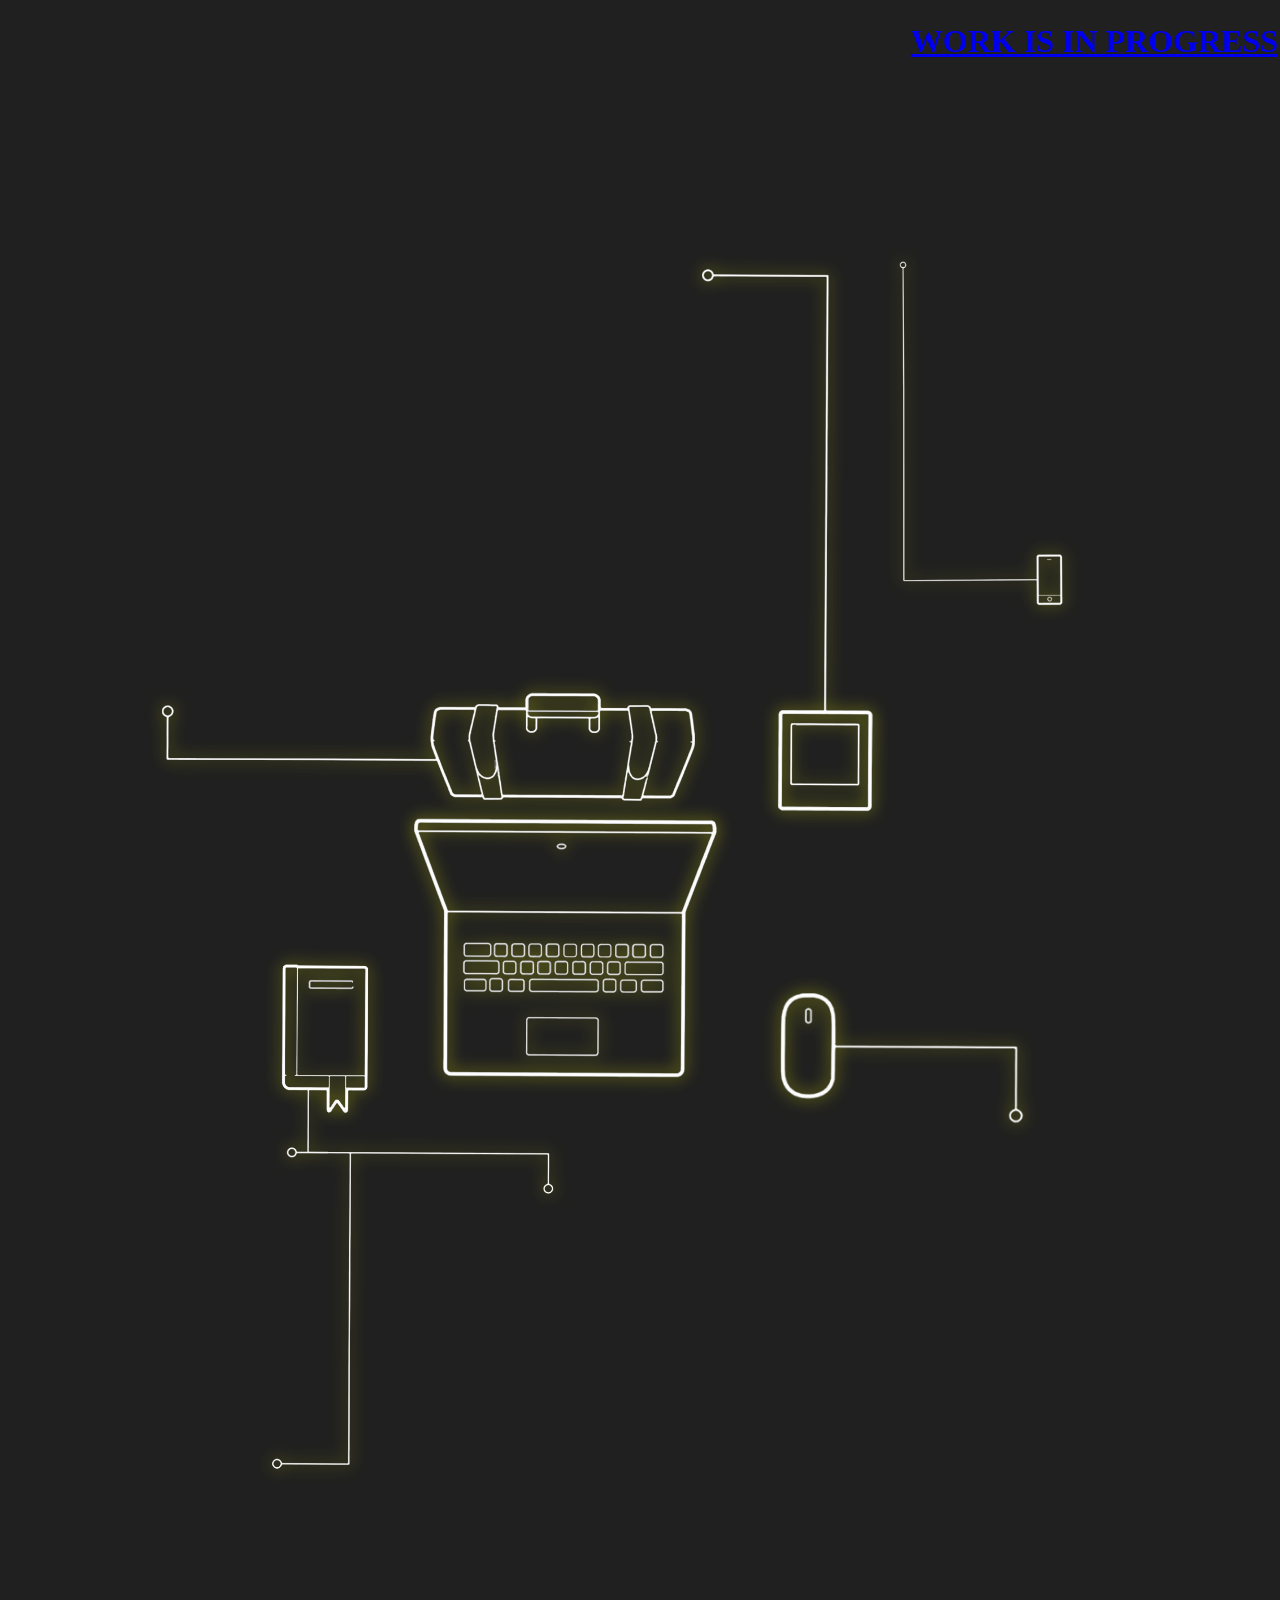
<file: index.html>
<!DOCTYPE html>
<html lang="en">
<head>
    <link href="https://fonts.googleapis.com/css2?family=Montserrat:wght@700&display=swap" rel="stylesheet">
    <meta charset="UTF-8">
    <meta name="viewport" content="width=device-width, initial-scale=1.0">
    <title>Ahmed Aman | Portfolio</title>
    <link rel="stylesheet" href="style.css">
<script src="script.js"></script>
</head>

<body>


        <div class="main">
            <div class="grid">
                        <div class="profilericon" onclick="toggleDiv('profile')">
                            <img width="50%" src="images/profiler.png" alt="PROFILER">
                        </div>  

                        <section></section>

                        <section id="profile" class="profile-div hidden resume">
                            <div>
                                <h1 class="name">AHMED AMAN</h1>
                                <img width="60%" src="images/profile.png" alt="Ahmed Aman">
                                <p>
                                    Experienced and dedicated educator with 5 years of teaching expertise, specializing in computer education. 
                                    Proficient in Python, HTML, CSS, and MS Office, with a strong ability to simplify complex concepts 
                                    for better student understanding. 
                                </p>
                                <p>
                                    Additionally, I have 1 year of experience as an HR executive, bringing strong administrative, communication, 
                                    and organizational skills. Passionate about fostering a dynamic and interactive learning environment that promotes 
                                    digital literacy, critical thinking, and overall student growth.
                                </p>
                            </div>
                        </section>

                        <section></section>

                        <div class="workicon" >
                            <img width="80%" src="images/work.png" alt="WORK EXPERIENCE"onclick="toggleDiv('work')">
                        </div>   
                        <section id="work" class="work-div hidden resume" onclick="toggleDiv('work')">   
                            
                            <div>
                                <h2>WORK EXPERIENCE</h2>
                                <p class="workex">
                                    <span class="year">Present</span> HansVahini Shishu Sadan Sr. Sec. School - Pipliya Kallan<br>
                                    <span class="highlight indent">COMPUTER TEACHER</span>
                                    <span class="highlight indent">RS-CIT INSTRUCTOR</span><br>
                                
                                    <span class="year">2022-23</span> Bhaskar Academy - Raipur<br>
                                    <span class="highlight indent">COMPUTER TEACHER</span><br>
                                
                                    <span class="year">2021-22</span> Mayur Public School - Raipur<br>
                                    <span class="highlight indent">COMPUTER TEACHER</span><br>
                                
                                    <span class="year">2019-20</span> Mewar Mining & Construction - Nimbahera<br>
                                    <span class="highlight indent">HR EXECUTIVE</span><br>
                                
                                    <span class="year">2016-18</span> HansVahini Shishu Sadan Sr. Sec. School - Pipliya Kallan<br>
                                    <span class="highlight indent">COMPUTER TEACHER</span>
                                </p>
                                
                            </div>
                        </section>
                        <div class="contacticon" >
                            <img width="50%" src="images/contact.png" alt="CONTACT"onclick="toggleDiv('contact')">
                        </div>  
                        <section id="contact" class="contact hidden resume" onclick="toggleDiv('contact')">
                            <div>
                                <h2>CONTACT</h2>
                                <p class="info">
                                    📧 Email: <a href="mailto:Ahmedaman.office@gmail.com">Ahmedaman.office@gmail.com</a><br>
                                    📍 Location: Rajasthan, India<br>
                                    📱 Phone: +91 XXXXXXXXXX<br>
                                    🌐 Website: <a href="https://yourwebsite.com" target="_blank">Work Is in Progress</a><br>
                                    🕒 Available: Mon - Fri | 9 AM - 6 PM 
                                </p>
                                
                            </div>
                        </section>

                        <div class="resumeicon" >
                            <img width="90%" src="images/RESUME.png" alt="EVERYTHING"onclick="toggleAll()">
                        </div>  
                    
                        <div class="educationicon" >
                            <img width="50%" src="images/education.png" alt="education"onclick="toggleedu()">
                        </div>  
                        
                        <div class="SKILLICON" >
                            <img width="50%" src="images/skill.png" alt="SKILLS"onclick="toggleDivs()">
                        </div> 
            
            </div>
            
    </div>

<div class="containor">
    <div id="edu" class="edu hidden resume">                       <div>
        <h2>CERTIFICATIONS</h2>
        <div class="cert">
            <img src="images/css1.png" alt="CSS">
            <div>
                <h3>ALISON.COM</h3>
                <p CLASS='highlight'>CSS COURSE</p>
            </div>
        </div>

        <div class="cert">
            <img src="images/olevel1.png" alt="O Level">
            <div>
                <h3>DOEACC (NIEL-IT)</h3>
                <p CLASS='highlight'>'O' LEVEL</p>
            </div>
        </div>

        <div class="cert">
            <img src="images/rscit1.png" alt="RSCIT">
            <div>
                <h3>VARDHMAN MAHAVEER OPEN <br>UNIVERSITY (KOTA)</h3>
                <p  CLASS='highlight'>RS-CIT</p>
            </div>
        </div>



        <div>
            <h2>LANGUAGES</h2>
            <div class="LANGUAGES">
                <P style="font-size:x-large;"> HINDI - Native </P>
                <P style="font-size:x-large;"> URDU - Native </P>
                <P style="font-size:x-large;"> ENGLISH - INTERMEDIATE </P>
            </div>
        </div>
    </div>
  
</div>


<div class="containor"></div>
    <div id="padhai" class="padhai  hidden resume">                       <div>
        <h2>EDUCATION</h2>
        <p style="font-size: large;"><STRONG>
            <span class="year">2025 - </span> ~VIVEKANAND GLOBAL UNIVERSITY - JAIPUR<br>
            <span class="highlight indent">M.C.A</span><br>
        
            <span class="year">2021 - 24</span> MAHARSHI DAYANAND SARASWATI UNIVERSITY  - AJMER<br>
            <span class="highlight indent">B.A</span><br>
        
            <span class="year">2017 - 18 </span> RAJASTHAN STATE OPEN SCHOOL<br>
            <span class="highlight indent">10+2 (ARTS)</span><br>
        
            <span class="year">2021 - 24</span> SECONDARY EDUCATION BOARD<br>
            <span class="highlight indent">10TH</span><br>
        </STRONG></P>

    </div>
  
</div>
<div CLASS="BODY">
    
    <div class="containor"></div>
    <div id="skills" class="skills hidden resume" onclick="toggleDiv('skills')">                       <div>
        <h2>MY SKILLS</h2>
        

    </div>
  
</div>





<div id="skills-container "class="skills-container skills hidden"onclick="toggleDiv('skills-container')">
    
    <div class="skill" data-percent="90">
        <svg viewBox="0 0 100 100">
            <circle class="bg" cx="50" cy="50" r="45"></circle>
            <circle class="progress" cx="50" cy="50" r="45"></circle>
        </svg>
        <div class="label">MS OFFICE</div>
    </div>

    <div class="skill" data-percent="80">
        <svg viewBox="0 0 100 100">
            <circle class="bg" cx="50" cy="50" r="45"></circle>
            <circle class="progress" cx="50" cy="50" r="45"></circle>
        </svg>
        <div class="label">PS</div>
    </div>

    <div class="skill" data-percent="75">
        <svg viewBox="0 0 100 100">
            <circle class="bg" cx="50" cy="50" r="45"></circle>
            <circle class="progress" cx="50" cy="50" r="45"></circle>
        </svg>
        <div class="label">ENGLISH TYPING 50 WPM</div>
    </div>

    <div class="skill" data-percent="85">
        <svg viewBox="0 0 100 100">
            <circle class="bg" cx="50" cy="50" r="45"></circle>
            <circle class="progress" cx="50" cy="50" r="45"></circle>
        </svg>
        <div class="label">PYTHON</div>
    </div>

    <div class="skill" data-percent="80">
        <svg viewBox="0 0 100 100">
            <circle class="bg" cx="50" cy="50" r="45"></circle>
            <circle class="progress" cx="50" cy="50" r="45"></circle>
        </svg>
        <div class="label">CSS</div>
    </div>

    <div class="skill" data-percent="75">
        <svg viewBox="0 0 100 100">
            <circle class="bg" cx="50" cy="50" r="45"></circle>
            <circle class="progress" cx="50" cy="50" r="45"></circle>
        </svg>
        <div class="label">HTML</div>
    </div>

    <div class="skill" data-percent="70">
        <svg viewBox="0 0 100 100">
            <circle class="bg" cx="50" cy="50" r="45"></circle>
            <circle class="progress" cx="50" cy="50" r="45"></circle>
        </svg>
        <div class="label">SQL</div>
    </div>

    <div class="skill" data-percent="85">
        <svg viewBox="0 0 100 100">
            <circle class="bg" cx="50" cy="50" r="45"></circle>
            <circle class="progress" cx="50" cy="50" r="45"></circle>
        </svg>
        <div class="label">PROBLEM SOLVING</div>
    </div>

    <div class="skill" data-percent="80">
        <svg viewBox="0 0 100 100">
            <circle class="bg" cx="50" cy="50" r="45"></circle>
            <circle class="progress" cx="50" cy="50" r="45"></circle>
        </svg>
        <div class="label">LINUX</div>
    </div>
</div>
</div>

<div style="position: absolute; top:2px; right:2px"

class="webiste"><strong>
<a href='https://ndropie.github.io/cv/'> <h1>WORK IS IN PROGRESS</h1></a> </a></strong>
</div>
</body>
</html>
</file>
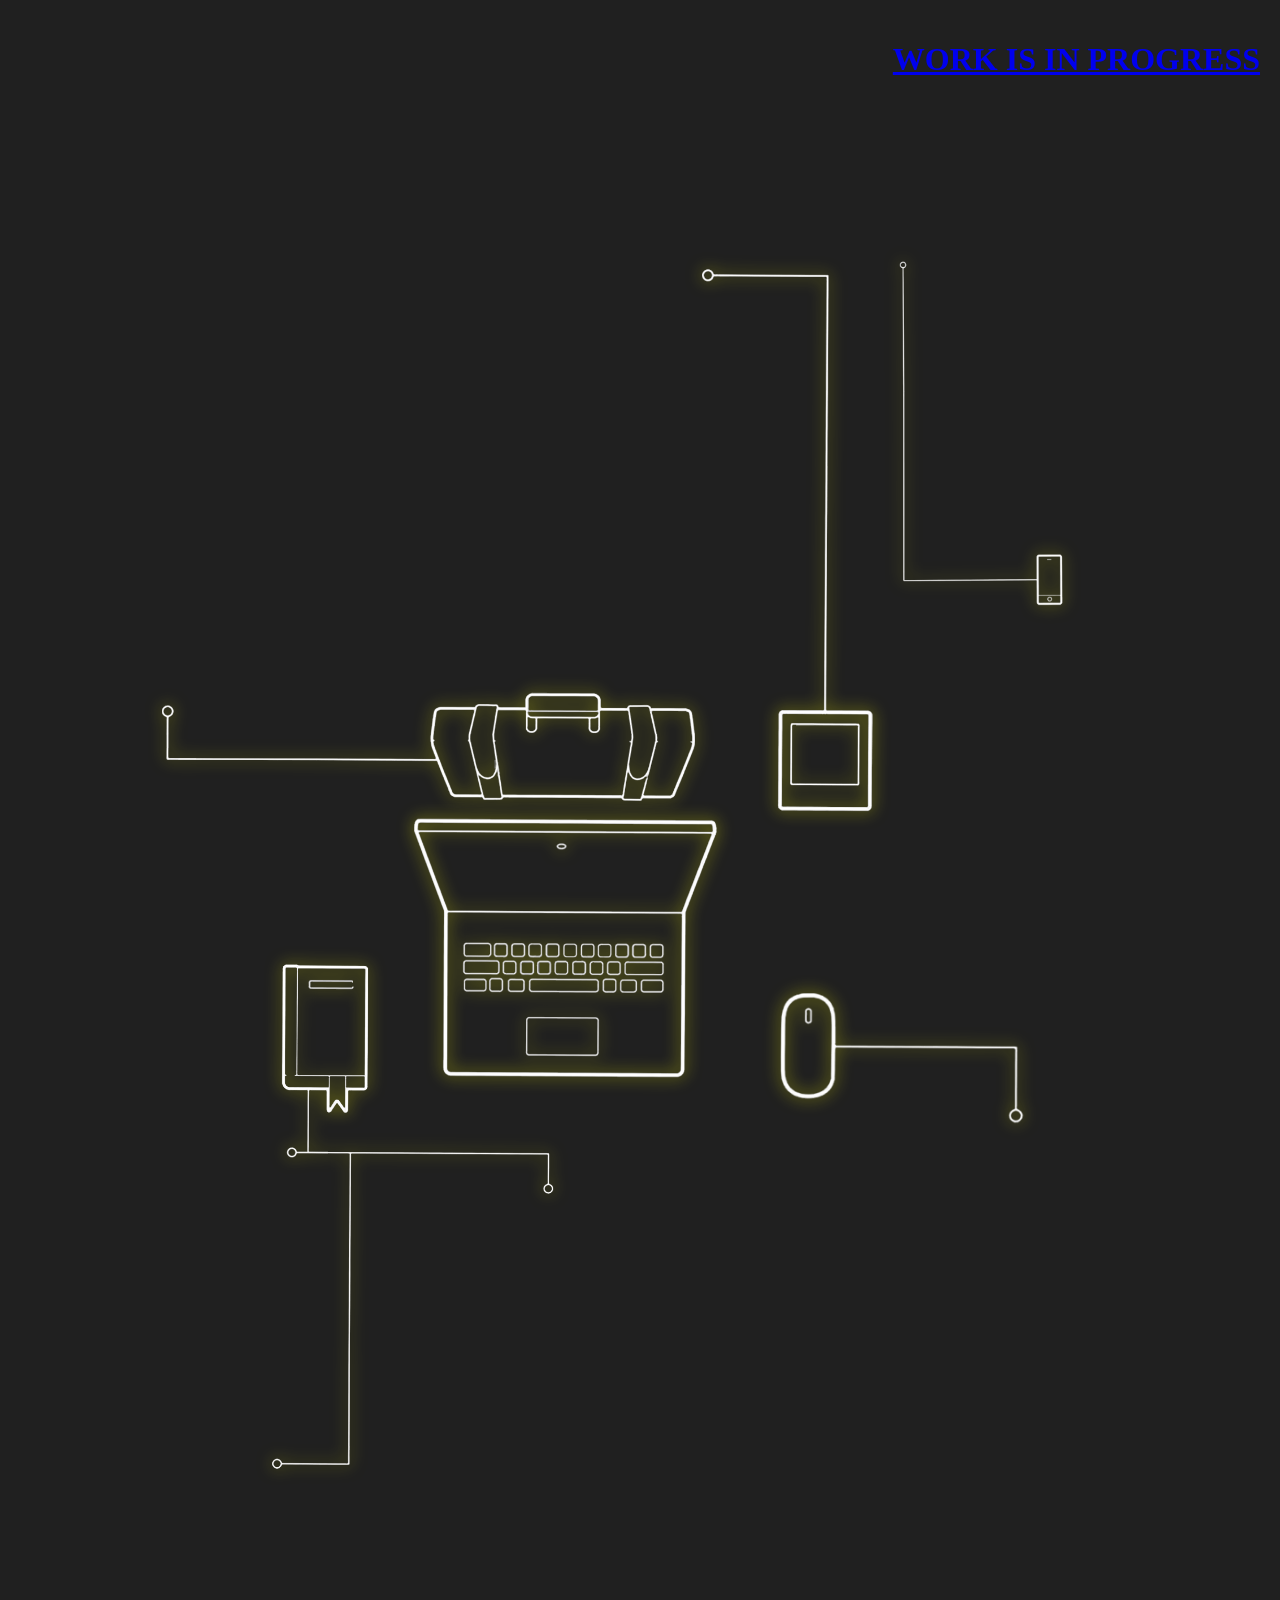
<file: demo.html>
<!DOCTYPE html>
<html lang="en">
<head>
    <link href="https://fonts.googleapis.com/css2?family=Montserrat:wght@700&display=swap" rel="stylesheet">
    <meta charset="UTF-8">
    <meta name="viewport" content="width=device-width, initial-scale=1.0">
    <title>Ahmed Aman | Portfolio</title>
    <link rel="stylesheet" href="style.css">
<script src="script.js"></script>
</head>

<body>


        <div class="main">
            <div class="grid">
                        <div class="profilericon" onclick="toggleDiv('profile')">
                            <img width="50%" src="images/profiler.png" alt="PROFILER">
                        </div>  

                        <section></section>

                        <section id="profile" class="profile-div hidden resume">
                            <div>
                                <h1 class="name">AHMED AMAN</h1>
                                <img width="60%" src="images/profile.png" alt="Ahmed Aman">
                                <p>
                                    Experienced and dedicated educator with 5 years of teaching expertise, specializing in computer education. 
                                    Proficient in Python, HTML, CSS, and MS Office, with a strong ability to simplify complex concepts 
                                    for better student understanding. 
                                </p>
                                <p>
                                    Additionally, I have 1 year of experience as an HR executive, bringing strong administrative, communication, 
                                    and organizational skills. Passionate about fostering a dynamic and interactive learning environment that promotes 
                                    digital literacy, critical thinking, and overall student growth.
                                </p>
                            </div>
                        </section>

                        <section></section>

                        <div class="workicon" >
                            <img width="80%" src="images/work.png" alt="WORK EXPERIENCE"onclick="toggleDiv('work')">
                        </div>   
                        <section id="work" class="work-div hidden resume" onclick="toggleDiv('work')">   
                            
                            <div>
                                <h2>WORK EXPERIENCE</h2>
                                <p class="workex">
                                    <span class="year">Present</span> HansVahini Shishu Sadan Sr. Sec. School - Pipliya Kallan<br>
                                    <span class="highlight indent">COMPUTER TEACHER</span>
                                    <span class="highlight indent">RS-CIT INSTRUCTOR</span><br>
                                
                                    <span class="year">2022-23</span> Bhaskar Academy - Raipur<br>
                                    <span class="highlight indent">COMPUTER TEACHER</span><br>
                                
                                    <span class="year">2021-22</span> Mayur Public School - Raipur<br>
                                    <span class="highlight indent">COMPUTER TEACHER</span><br>
                                
                                    <span class="year">2019-20</span> Mewar Mining & Construction - Nimbahera<br>
                                    <span class="highlight indent">HR EXECUTIVE</span><br>
                                
                                    <span class="year">2016-18</span> HansVahini Shishu Sadan Sr. Sec. School - Pipliya Kallan<br>
                                    <span class="highlight indent">COMPUTER TEACHER</span>
                                </p>
                                
                            </div>
                        </section>
                        <div class="contacticon" >
                            <img width="50%" src="images/contact.png" alt="CONTACT"onclick="toggleDiv('contact')">
                        </div>  
                        <section id="contact" class="contact hidden resume" onclick="toggleDiv('contact')">
                            <div>
                                <h2>CONTACT</h2>
                                <p class="info">
                                    📧 Email: <a href="mailto:Ahmedaman.office@gmail.com">Ahmedaman.office@gmail.com</a><br>
                                    📍 Location: Rajasthan, India<br>
                                    📱 Phone: +91 XXXXXXXXXX<br>
                                    🌐 Website: <a href="https://yourwebsite.com" target="_blank">Work Is in Progress</a><br>
                                    🕒 Available: Mon - Fri | 9 AM - 6 PM 
                                </p>
                                
                            </div>
                        </section>

                        <div class="resumeicon" >
                            <img width="90%" src="images/RESUME.png" alt="EVERYTHING"onclick="toggleAll()">
                        </div>  
                    
                        <div class="educationicon" >
                            <img width="50%" src="images/education.png" alt="education"onclick="toggleedu()">
                        </div>  
                        
                        <div class="SKILLICON" >
                            <img width="50%" src="images/skill.png" alt="SKILLS"onclick="toggleDivs()">
                        </div> 
            
            </div>
            
    </div>

<div class="containor">
    <div id="edu" class="edu hidden resume">                       <div>
        <h2>CERTIFICATIONS</h2>
        <div class="cert">
            <img src="images/css1.png" alt="CSS">
            <div>
                <h3>ALISON.COM</h3>
                <p CLASS='highlight'>CSS COURSE</p>
            </div>
        </div>

        <div class="cert">
            <img src="images/olevel1.png" alt="O Level">
            <div>
                <h3>DOEACC (NIEL-IT)</h3>
                <p CLASS='highlight'>'O' LEVEL</p>
            </div>
        </div>

        <div class="cert">
            <img src="images/rscit1.png" alt="RSCIT">
            <div>
                <h3>VARDHMAN MAHAVEER OPEN <br>UNIVERSITY (KOTA)</h3>
                <p  CLASS='highlight'>RS-CIT</p>
            </div>
        </div>



        <div>
            <h2>LANGUAGES</h2>
            <div class="LANGUAGES">
                <P style="font-size:x-large;"> HINDI - Native </P>
                <P style="font-size:x-large;"> URDU - Native </P>
                <P style="font-size:x-large;"> ENGLISH - INTERMEDIATE </P>
            </div>
        </div>
    </div>
  
</div>


<div class="containor"></div>
    <div id="padhai" class="padhai  hidden resume">                       <div>
        <h2>EDUCATION</h2>
        <p style="font-size: large;"><STRONG>
            <span class="year">2025 - </span> ~VIVEKANAND GLOBAL UNIVERSITY - JAIPUR<br>
            <span class="highlight indent">M.C.A</span><br>
        
            <span class="year">2021 - 24</span> MAHARSHI DAYANAND SARASWATI UNIVERSITY  - AJMER<br>
            <span class="highlight indent">B.A</span><br>
        
            <span class="year">2017 - 18 </span> RAJASTHAN STATE OPEN SCHOOL<br>
            <span class="highlight indent">10+2 (ARTS)</span><br>
        
            <span class="year">2021 - 24</span> SECONDARY EDUCATION BOARD<br>
            <span class="highlight indent">10TH</span><br>
        </STRONG></P>

    </div>
  
</div>
<div CLASS="BODY">
    
    <div class="containor"></div>
    <div id="skills" class="skills hidden resume" onclick="toggleDiv('skills')">                       <div>
        <h2>MY SKILLS</h2>
        

    </div>
  
</div>





<div id="skills-container "class="skills-container skills hidden"onclick="toggleDiv('skills-container')">
    
    <div class="skill" data-percent="90">
        <svg viewBox="0 0 100 100">
            <circle class="bg" cx="50" cy="50" r="45"></circle>
            <circle class="progress" cx="50" cy="50" r="45"></circle>
        </svg>
        <div class="label">MS OFFICE</div>
    </div>

    <div class="skill" data-percent="80">
        <svg viewBox="0 0 100 100">
            <circle class="bg" cx="50" cy="50" r="45"></circle>
            <circle class="progress" cx="50" cy="50" r="45"></circle>
        </svg>
        <div class="label">PS</div>
    </div>

    <div class="skill" data-percent="75">
        <svg viewBox="0 0 100 100">
            <circle class="bg" cx="50" cy="50" r="45"></circle>
            <circle class="progress" cx="50" cy="50" r="45"></circle>
        </svg>
        <div class="label">ENGLISH TYPING 50 WPM</div>
    </div>

    <div class="skill" data-percent="85">
        <svg viewBox="0 0 100 100">
            <circle class="bg" cx="50" cy="50" r="45"></circle>
            <circle class="progress" cx="50" cy="50" r="45"></circle>
        </svg>
        <div class="label">PYTHON</div>
    </div>

    <div class="skill" data-percent="80">
        <svg viewBox="0 0 100 100">
            <circle class="bg" cx="50" cy="50" r="45"></circle>
            <circle class="progress" cx="50" cy="50" r="45"></circle>
        </svg>
        <div class="label">CSS</div>
    </div>

    <div class="skill" data-percent="75">
        <svg viewBox="0 0 100 100">
            <circle class="bg" cx="50" cy="50" r="45"></circle>
            <circle class="progress" cx="50" cy="50" r="45"></circle>
        </svg>
        <div class="label">HTML</div>
    </div>

    <div class="skill" data-percent="70">
        <svg viewBox="0 0 100 100">
            <circle class="bg" cx="50" cy="50" r="45"></circle>
            <circle class="progress" cx="50" cy="50" r="45"></circle>
        </svg>
        <div class="label">SQL</div>
    </div>

    <div class="skill" data-percent="85">
        <svg viewBox="0 0 100 100">
            <circle class="bg" cx="50" cy="50" r="45"></circle>
            <circle class="progress" cx="50" cy="50" r="45"></circle>
        </svg>
        <div class="label">PROBLEM SOLVING</div>
    </div>

    <div class="skill" data-percent="80">
        <svg viewBox="0 0 100 100">
            <circle class="bg" cx="50" cy="50" r="45"></circle>
            <circle class="progress" cx="50" cy="50" r="45"></circle>
        </svg>
        <div class="label">LINUX</div>
    </div>
</div>
</div>

<div style="position: absolute; top:20px; right:20px"

class="webiste"><strong>
<a href=demo.html> <h1>WORK IS IN PROGRESS</h1></a> </a></strong>
</div>
</body>
</html>
</file>
<file: style.css>
/******************main css **********/

.hidden {
    visibility: hidden;
    opacity: 0;
    height: 0;
    transition: opacity 0.3s ease-in-out, height 0.3s ease-in-out;
}
.main{
    position: relative;

}
.show {
    visibility: visible;
    opacity: 1;
    height: auto;
}
body {
    font-family: 'Agency FB','Franklin Gothic Demi';
    background-color: #202020;
    color: #fff;
    text-align: justify;;
       
}
.name{font-family: 'Montserrat', sans-serif;
font-size: clamp(1rem,8vw,2rem);
color:yellow;}

.main h2,h3{
    color:yellow;
    text-align: center;
    font-size: clamp(1rem,8vw,1.5rem);

}

.main p{
    font-size:larger;
    text-align: justify;
    
    font-size: clamp(0.5rem,2vw,1.2rem);
}


.grid{ 
    padding: 1%;
    margin: 1%;
    display: grid;
    gap: 2%;
    grid-template-columns: 33.33% AUTO 33.33%;
    width: 90vw; /* Responsive width */
    max-width: 1200px;
    margin: auto;
    position: relative; /* Allows absolute positioning inside */
  }

.profilericon{
    display: block;
    position: absolute;
    top: 250px;
    left:55%;
    width: 30%;

}
.workicon{
    display: block;
    position: absolute;
    top: 680px;
    left:8%;
    width: 60%;
}

.contacticon{
    display: block;
    position: absolute;
    left: 72%;
    top: 250px;
}

.resumeicon{
    display: block;
    position: absolute;
    top: 800PX;
    left:30%;
    width: 30%;

}
.educationicon{
   
    display: block;
    position: absolute;
    top: 950px;
    left:18%;
    width: 50%;
}


.SKILLICON{
    display: block;
    position: absolute;
    top: 970PX;
    left:60%;
    width: 50%;
}


.info{
    margin-left: 30%;
    
}
.profile-div{
    grid-column: 2/3;
    grid-row:1/3; 
}

.work-div, .contact{
    
    margin-top: 50%;
    grid-column: auto;
    grid-row:2/3 ;
}
.edu h2{
    font-family: 'Montserrat', sans-serif;
    font-size: clamp(1rem,7vw,1.8rem);
    color:yellow;
}
.padhai h2{
    font-family: 'Montserrat', sans-serif;
    font-size: clamp(1rem,7vw,1.8rem);
    color:yellow;
}

.container {
    position: relative;
    margin: 0 auto;
    width: 80%;
    background-color: rgb(255, 255, 255);
}

.edu {
    position: absolute;
    top: 1150px;
    left: 50%;
    transform: translateX(-240%);
}


.padhai {
    position: absolute;
    top: 1200px;
    left: 50%;
    transform: translateX(-70%);
    
}

.skills{position: absolute;
    color: yellow;
    top: 1100px;
    left: 50%;
    transform: translateX(+180%);
    


}


.year {
    font-weight: bold;
    color: yellow; /* Date ko highlight karne ke liye */
}

.indent {
    display: block;
    margin-left: 15% /* Indentation ke liye */
}

.highlight {
    color: rgb(146, 146, 146); /* Computer Teacher, HR Executive, RS-CIT Instructor ka color */
    font-weight: bold;
}


.cert {
    display: flex;
    margin-bottom: 15px;
}

.cert img {
    width: 50px;
    height: 50px;
    margin-right: 15px;
}

.cert div {
    display: flex;
    flex-direction: column;
}

.cert h3 {
    margin: 0;
    font-size: 1.2REM;
    font-weight: bold;
}

.cert p {
    margin: 2px 0;
    font-size: clamp(0.5rem,2vw,1.2rem);
    color: #bbb;
}

.LANGUAGES h3{
    color:white;
    text-align: justify;
}
.padhai p {
    font-size: clamp(0.5rem,2vw,1.2rem);
    

}

.skills-container {
    position: absolute;
    top:1200px;
    left:50%;
    transform: translateX(+30%);
    display: grid;
    grid-template-columns: repeat(3, 1fr);
    gap: 20px;
    width: 50%;
    max-width: 600px;
}

.skill {
    position: relative;
    width: 100px;
    height: 100px;
}

svg {
    width: 100%;
    height: 100%;
}

circle {
    fill: none;
    stroke-width: 6;
    stroke-linecap: round;
}

.bg {
    stroke: #444;
}

.progress {
    stroke: yellow;
    stroke-dasharray: 283; /* Full circumference (2πr) */
    stroke-dashoffset: 283;
    transition: stroke-dashoffset 1.5s ease-in-out;
    transform: rotate(-90deg);
    transform-origin: center;
}

.label {
    position: absolute;
    top: 50%;
    left: 50%;
    transform: translate(-50%, -50%);
    font-weight: bold;
    text-align: center;
    font-size: 14px;
}
.BODY {
    background-color: #202020;
    color: white;
    display: flex;
    justify-content: center;
    align-items: center;
    height: 100vh;
    font-family: Arial, sans-serif;

}
.name {
    font-family: 'Montserrat', sans-serif;
    font-size: clamp(1rem,8vw,2rem);
    color: yellow;
    text-shadow: 0px 0px 10px yellow;
}


/* 🌟 Neon Glow Effect for Icons */
.profilericon, .workicon, .contacticon, .resumeicon, .educationicon, .SKILLICON {
    transition: transform 0.3s ease, filter 0.3s ease;
    filter: drop-shadow(0px 0px 8px rgba(255, 255, 0, 0.6)); /* Soft Glow */
}

/* ✨ Hover Effect: Increase Glow and Slightly Scale */
.profilericon:hover, .workicon:hover, .contacticon:hover, 
.resumeicon:hover, .educationicon:hover, .SKILLICON:hover {
    transform: scale(1.1);
    filter: drop-shadow(0px 0px 20px rgba(255, 255, 0, 1)); /* Bright Glow */
}

/* 🔥 Subtle Pulsing Glow Effect */
@keyframes glowPulse {
    0% { filter: drop-shadow(0px 0px 8px rgba(255, 255, 0, 0.6)); }
    50% { filter: drop-shadow(0px 0px 15px rgba(255, 255, 0, 0.9)); }
    100% { filter: drop-shadow(0px 0px 8px rgba(255, 255, 0, 0.6)); }
}

.profilericon, .workicon, .contacticon, .resumeicon, .educationicon, .SKILLICON {
    animation: glowPulse 2s infinite alternate;
}
.contact a {
    color: #b89f00; /* Dark Yellow */
    text-decoration: none;
    font-weight: bold;
    transition: color 0.3s ease-in-out;
}

.contact a:hover {
    color: #ffd700; /* Brighter Yellow on Hover */
    text-decoration: underline;
}
</file>
